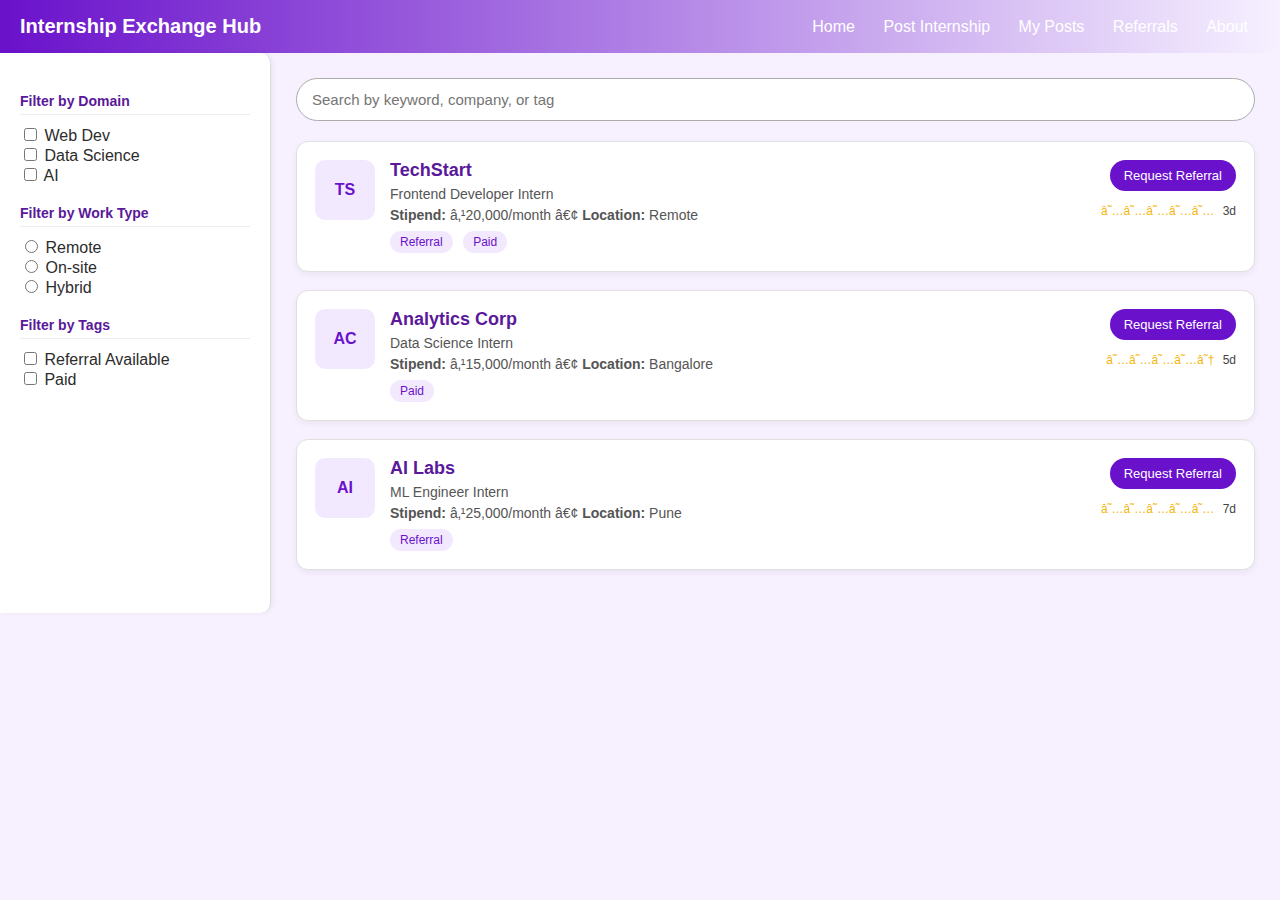
<file: index1.html>
<style>
  body {
    font-family: "Segoe UI", Arial, sans-serif;
    margin: 0;
    padding: 0;
    background: #f6f0ff; /* light purple background */
    color: #2c2c2c;
  }

  header {
    background: linear-gradient(90deg, #6a11cb, #2575fc);
    padding: 15px 20px;
    display: flex;
    justify-content: space-between;
    align-items: center;
    flex-wrap: wrap;
    color: white;
  }

  header h2 {
    margin: 0;
    font-size: 20px;
    font-weight: bold;
  }

  nav a {
    margin: 0 12px;
    text-decoration: none;
    color: #fff;
    font-weight: 500;
    transition: color 0.2s ease;
  }

  nav a:hover {
    color: #ffd700;
  }

  .container {
    display: flex;
    flex-wrap: wrap;
  }
<!DOCTYPE html>
<html lang="en">
<head>
  <meta charset="UTF-8">
  <meta name="viewport" content="width=device-width, initial-scale=1.0">
  <title>Internship Exchange Hub</title>
  <style>
    body {
      font-family: "Segoe UI", Arial, sans-serif;
      margin: 0;
      padding: 0;
      background: #f6f0ff; /* light purple background */
      color: #2c2c2c;
    }

    header {
      background: linear-gradient(90deg, #6a11cb, #f6f0ff);
      padding: 15px 20px;
      display: flex;
      justify-content: space-between;
      align-items: center;
      flex-wrap: wrap;
      color: white;
    }

    header h2 {
      margin: 0;
      font-size: 20px;
      font-weight: bold;
    }

    nav a {
      margin: 0 12px;
      text-decoration: none;
      color: #fff;
      font-weight: 500;
      transition: color 0.2s ease;
    }

    nav a:hover {
      color: #ffd700;
    }

    .container {
      display: flex;
      flex-wrap: wrap;
    }

    /* Sidebar */
    .sidebar {
      width: 230px;
      background: #fff;
      border-right: 1px solid #ddd;
      padding: 20px;
      flex-shrink: 0;
      border-radius: 0 10px 10px 0;
      box-shadow: 2px 0 5px rgba(0,0,0,0.05);
    }

    .sidebar h4 {
      margin-top: 20px;
      margin-bottom: 10px;
      font-size: 14px;
      font-weight: bold;
      color: #5a189a;
      border-bottom: 1px solid #eee;
      padding-bottom: 5px;
    }

    /* Main Section */
    .main {
      flex: 1;
      padding: 25px;
      min-width: 320px;
    }

    .search-bar {
      display: flex;
      align-items: center;
      margin-bottom: 20px;
    }

    .search-bar input {
      width: 100%;
      padding: 12px 15px;
      border: 1px solid #aaa;
      border-radius: 25px;
      font-size: 15px;
      outline: none;
      transition: border 0.2s;
    }

    .search-bar input:focus {
      border: 1px solid #6a11cb;
      box-shadow: 0 0 4px rgba(106,17,203,0.3);
    }

    /* Internship Cards */
    .card {
      background: #fff;
      border: 1px solid #e0e0e0;
      border-radius: 12px;
      padding: 18px;
      margin-bottom: 18px;
      display: flex;
      align-items: flex-start;
      justify-content: space-between;
      flex-wrap: wrap;
      box-shadow: 0 3px 6px rgba(0,0,0,0.05);
      transition: transform 0.2s, box-shadow 0.2s;
    }

    .card:hover {
      transform: translateY(-3px);
      box-shadow: 0 6px 12px rgba(0,0,0,0.1);
    }

    .card-left {
      display: flex;
      gap: 15px;
      align-items: flex-start;
      flex: 1;
    }

    .company-logo {
      width: 60px;
      height: 60px;
      border-radius: 10px;
      background: #f3e9ff;
      display: flex;
      align-items: center;
      justify-content: center;
      font-weight: bold;
      color: #6a11cb;
    }

    .card-details {
      flex: 1;
    }

    .card-details h4 {
      margin: 0;
      font-size: 18px;
      color: #5a189a;
    }

    .card-details p {
      margin: 5px 0;
      font-size: 14px;
      color: #555;
    }

    .tags {
      margin-top: 8px;
    }

    .tag {
      display: inline-block;
      padding: 4px 10px;
      background: #f3e9ff;
      border-radius: 12px;
      font-size: 12px;
      margin-right: 6px;
      color: #6a11cb;
      font-weight: 500;
    }

    .card-right {
      text-align: right;
      min-width: 120px;
    }

    .card-right button {
      background: #6a11cb;
      color: #fff;
      border: none;
      padding: 8px 14px;
      border-radius: 25px;
      cursor: pointer;
      font-size: 13px;
      font-weight: 500;
      margin-bottom: 8px;
      transition: background 0.2s;
    }

    .card-right button:hover {
      background: #5011a2;
    }

    .rating {
      font-size: 12px;
      margin-top: 5px;
      color: #444;
    }

    .stars {
      color: #f5b50a;
      margin-right: 5px;
    }

    /* Responsive */
    @media (max-width: 768px) {
      .container {
        flex-direction: column;
      }
      .sidebar {
        width: 100%;
        border-right: none;
        border-bottom: 1px solid #ddd;
        border-radius: 0;
      }
      .card {
        flex-direction: column;
        text-align: left;
      }
      .card-right {
        text-align: left;
        margin-top: 12px;
      }
    }
  </style>
</head>
<body>
  <header>
    <h2>Internship Exchange Hub</h2>
    <nav>
      <a href="#">Home</a>
      <a href="#">Post Internship</a>
      <a href="#">My Posts</a>
      <a href="#">Referrals</a>
      <a href="#">About</a>
    </nav>
  </header>

  <div class="container">
    <aside class="sidebar">
      <h4>Filter by Domain</h4>
      <label><input type="checkbox" class="filter-domain" value="Web Dev"> Web Dev</label><br>
      <label><input type="checkbox" class="filter-domain" value="Data Science"> Data Science</label><br>
      <label><input type="checkbox" class="filter-domain" value="AI"> AI</label><br>

      <h4>Filter by Work Type</h4>
      <label><input type="radio" name="worktype" class="filter-type" value="Remote"> Remote</label><br>
      <label><input type="radio" name="worktype" class="filter-type" value="On-site"> On-site</label><br>
      <label><input type="radio" name="worktype" class="filter-type" value="Hybrid"> Hybrid</label><br>

      <h4>Filter by Tags</h4>
      <label><input type="checkbox" class="filter-tag" value="Referral"> Referral Available</label><br>
      <label><input type="checkbox" class="filter-tag" value="Paid"> Paid</label>
    </aside>

    <main class="main">
      <div class="search-bar">
        <input type="text" id="search" placeholder="Search by keyword, company, or tag">
      </div>

      <!-- Internship Cards -->
      <div class="card" data-domain="Web Dev" data-type="Remote" data-tags="Referral Paid">
        <div class="card-left">
          <div class="company-logo">TS</div>
          <div class="card-details">
            <h4>TechStart</h4>
            <p>Frontend Developer Intern</p>
            <p><b>Stipend:</b> ₹20,000/month • <b>Location:</b> Remote</p>
            <div class="tags">
              <span class="tag">Referral</span>
              <span class="tag">Paid</span>
            </div>
          </div>
        </div>
        <div class="card-right">
          <button>Request Referral</button>
          <div class="rating"><span class="stars">★★★★★</span> 3d</div>
        </div>
      </div>

      <div class="card" data-domain="Data Science" data-type="On-site" data-tags="Paid">
        <div class="card-left">
          <div class="company-logo">AC</div>
          <div class="card-details">
            <h4>Analytics Corp</h4>
            <p>Data Science Intern</p>
            <p><b>Stipend:</b> ₹15,000/month • <b>Location:</b> Bangalore</p>
            <div class="tags">
              <span class="tag">Paid</span>
            </div>
          </div>
        </div>
        <div class="card-right">
          <button>Request Referral</button>
          <div class="rating"><span class="stars">★★★★☆</span> 5d</div>
        </div>
      </div>

      <div class="card" data-domain="AI" data-type="Hybrid" data-tags="Referral">
        <div class="card-left">
          <div class="company-logo">AI</div>
          <div class="card-details">
            <h4>AI Labs</h4>
            <p>ML Engineer Intern</p>
            <p><b>Stipend:</b> ₹25,000/month • <b>Location:</b> Pune</p>
            <div class="tags">
              <span class="tag">Referral</span>
            </div>
          </div>
        </div>
        <div class="card-right">
          <button>Request Referral</button>
          <div class="rating"><span class="stars">★★★★★</span> 7d</div>
        </div>
      </div>
    </main>
  </div>

  <script>
    const searchInput = document.getElementById('search');
    const cards = document.querySelectorAll('.card');
    const domainFilters = document.querySelectorAll('.filter-domain');
    const typeFilters = document.querySelectorAll('.filter-type');
    const tagFilters = document.querySelectorAll('.filter-tag');

    function filterCards() {
      const searchText = searchInput.value.toLowerCase();
      const selectedDomains = Array.from(domainFilters).filter(cb => cb.checked).map(cb => cb.value);
      const selectedType = Array.from(typeFilters).find(rb => rb.checked)?.value;
      const selectedTags = Array.from(tagFilters).filter(cb => cb.checked).map(cb => cb.value);

      cards.forEach(card => {
        const text = card.innerText.toLowerCase();
        const domain = card.dataset.domain;
        const type = card.dataset.type;
        const tags = card.dataset.tags.split(" ");

        let visible = true;

        if (searchText && !text.includes(searchText)) visible = false;
        if (selectedDomains.length > 0 && !selectedDomains.includes(domain)) visible = false;
        if (selectedType && type !== selectedType) visible = false;
        if (selectedTags.length > 0 && !selectedTags.every(tag => tags.includes(tag))) visible = false;

        card.style.display = visible ? "flex" : "none";
      });
    }

    searchInput.addEventListener('input', filterCards);
    domainFilters.forEach(cb => cb.addEventListener('change', filterCards));
    typeFilters.forEach(rb => rb.addEventListener('change', filterCards));
    tagFilters.forEach(cb => cb.addEventListener('change', filterCards));
  </script>
</body>
</html>
</file>
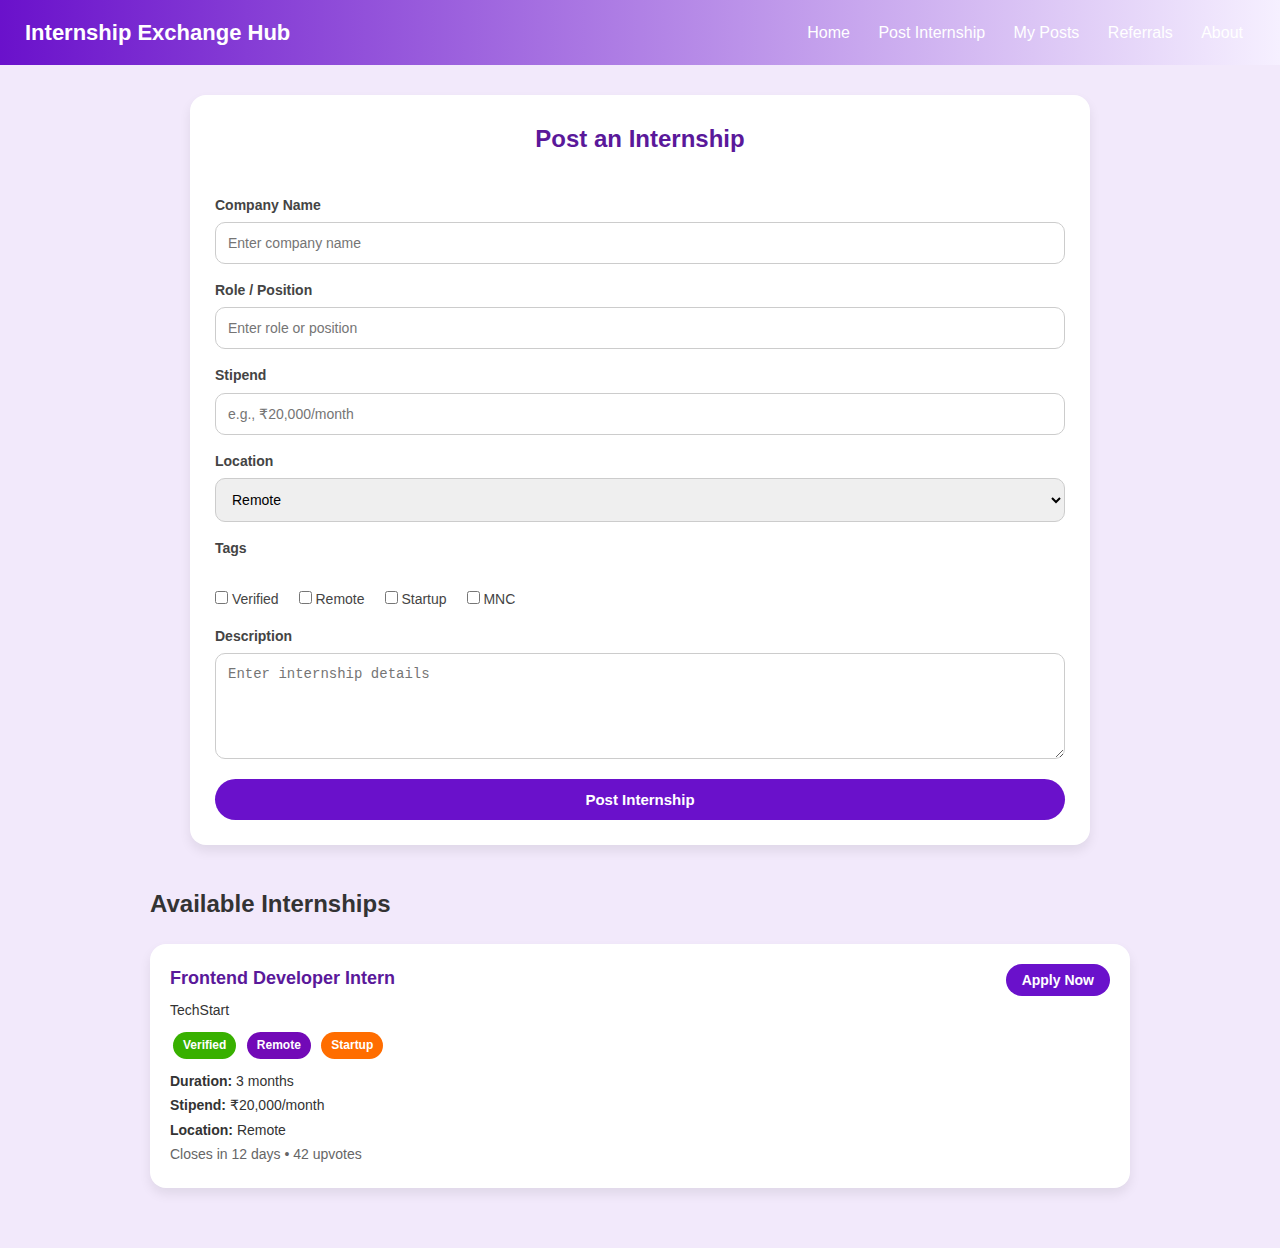
<file: post_internship.html>
<!DOCTYPE html>
<html lang="en">
<head>
  <meta charset="UTF-8">
  <meta name="viewport" content="width=device-width, initial-scale=1.0">
  <title>Internship Exchange Hub</title>
  <style>
    /* ========== Reset & Base ========== */
    * { margin: 0; padding: 0; box-sizing: border-box; }
    body {
      font-family: "Segoe UI", Arial, sans-serif;
      background: #f2e9fb;
      color: #333;
      line-height: 1.6;
    }
    /* ========== Header ========== */
    header {
      background: linear-gradient(90deg, #6a11cb, #f6f0ff);
      padding: 15px 25px;
      display: flex; justify-content: space-between; align-items: center; flex-wrap: wrap;
      color: white;
    }
    header h2 { font-size: 22px; font-weight: bold; }
    nav a {
      margin: 0 12px; text-decoration: none; color: #fff; font-weight: 500;
    }
    nav a:hover { color: #ffd700; }
    /* ========== Form Section ========== */
    .main {
      max-width: 900px; margin: 30px auto; padding: 25px;
      background: #fff; border-radius: 16px;
      box-shadow: 0 6px 12px rgba(0,0,0,0.08);
    }
    .main h2 { margin-bottom: 20px; text-align: center; color: #5a189a; font-size: 24px; }
    .post-form { display: flex; flex-direction: column; }
    .post-form label { margin-top: 15px; font-weight: bold; font-size: 14px; color: #444; }
    .post-form input, .post-form select, .post-form textarea {
      margin-top: 6px; padding: 12px; border-radius: 10px; border: 1px solid #ccc; font-size: 14px;
    }
    .post-form input:focus, .post-form select:focus, .post-form textarea:focus {
      border: 1px solid #6a11cb; box-shadow: 0 0 6px rgba(106,17,203,0.3); outline: none;
    }
    .checkbox-group { margin-top: 10px; display: flex; gap: 20px; }
    .checkbox-group label { font-weight: normal; font-size: 14px; }
    .post-form button {
      margin-top: 20px; padding: 12px; border: none; background: #6a11cb; color: #fff;
      font-size: 15px; font-weight: bold; border-radius: 25px; cursor: pointer;
    }
    .post-form button:hover { background: #5011a2; }
    /* ========== Internship Listings ========== */
    .listings-container { max-width: 1000px; margin: 30px auto; padding: 10px; }
    .internship-card {
      background: #fff; border-radius: 16px; padding: 20px; margin: 20px 0;
      box-shadow: 0 6px 12px rgba(0,0,0,0.08);
      display: flex; justify-content: space-between; align-items: flex-start; gap: 15px;
    }
    .internship-details { flex: 1; }
    .internship-details h3 { color: #5a189a; font-size: 18px; margin-bottom: 6px; }
    .internship-details p { font-size: 14px; margin: 2px 0; }
    .tags { margin: 8px 0; }
    .tag {
      display: inline-block; padding: 4px 10px; margin: 3px; border-radius: 20px;
      font-size: 12px; font-weight: bold; color: white;
    }
    .tag-verified { background: #38b000; }
    .tag-remote { background: #7209b7; }
    .tag-startup { background: #ff6d00; }
    .tag-office { background: #4361ee; }
    .tag-mnc { background: #b5179e; }
    .internship-actions { text-align: right; }
    .internship-actions button {
      padding: 8px 16px; border: none; border-radius: 25px; font-size: 14px; font-weight: bold;
      cursor: pointer;
    }
    .btn-apply { background: #6a11cb; color: #fff; }
    .btn-apply:hover { background: #5011a2; }
    .btn-applied { background: #ccc; color: #333; cursor: not-allowed; }
    .card-footer { margin-top: 10px; font-size: 13px; color: #666; }
  </style>
</head>
<body>
  <header>
    <h2>Internship Exchange Hub</h2>
    <nav>
      <a href="index.html">Home</a>
      <a href="post_internship.html">Post Internship</a>
      <a href="#">My Posts</a>
      <a href="#">Referrals</a>
      <a href="#">About</a>
    </nav>
  </header>

  <!-- Post Internship Form -->
  <main class="main">
    <h2>Post an Internship</h2>
    <form class="post-form" id="internshipForm">
      <label>Company Name</label>
      <input type="text" id="company" placeholder="Enter company name" required>

      <label>Role / Position</label>
      <input type="text" id="role" placeholder="Enter role or position" required>

      <label>Stipend</label>
      <input type="text" id="stipend" placeholder="e.g., ₹20,000/month">

      <label>Location</label>
      <select id="location">
        <option>Remote</option>
        <option>On-site</option>
        <option>Hybrid</option>
      </select>

      <label>Tags</label>
      <div class="checkbox-group">
        <label><input type="checkbox" id="verified"> Verified</label>
        <label><input type="checkbox" id="remote"> Remote</label>
        <label><input type="checkbox" id="startup"> Startup</label>
        <label><input type="checkbox" id="mnc"> MNC</label>
      </div>

      <label>Description</label>
      <textarea rows="5" id="description" placeholder="Enter internship details"></textarea>

      <button type="submit">Post Internship</button>
    </form>
  </main>

  <!-- Internship Listings -->
  <section class="listings-container" id="listings">
    <h2>Available Internships</h2>

    <!-- Example Card -->
    <div class="internship-card">
      <div class="internship-details">
        <h3>Frontend Developer Intern</h3>
        <p>TechStart</p>
        <div class="tags">
          <span class="tag tag-verified">Verified</span>
          <span class="tag tag-remote">Remote</span>
          <span class="tag tag-startup">Startup</span>
        </div>
        <p><strong>Duration:</strong> 3 months</p>
        <p><strong>Stipend:</strong> ₹20,000/month</p>
        <p><strong>Location:</strong> Remote</p>
        <p class="card-footer">Closes in 12 days • 42 upvotes</p>
      </div>
      <div class="internship-actions">
        <button class="btn-apply" onclick="applyNow(this)">Apply Now</button>
      </div>
    </div>
  </section>

  <script>
    // Apply Button Logic
    function applyNow(button) {
      button.textContent = "Applied";
      button.classList.remove("btn-apply");
      button.classList.add("btn-applied");
      button.disabled = true;
    }

    // Handle Form Submission
    document.getElementById("internshipForm").addEventListener("submit", function(e) {
      e.preventDefault();

      // Collect data
      const company = document.getElementById("company").value;
      const role = document.getElementById("role").value;
      const stipend = document.getElementById("stipend").value;
      const location = document.getElementById("location").value;
      const description = document.getElementById("description").value;

      // Build tags
      let tagsHTML = "";
      if (document.getElementById("verified").checked) tagsHTML += '<span class="tag tag-verified">Verified</span>';
      if (document.getElementById("remote").checked) tagsHTML += '<span class="tag tag-remote">Remote</span>';
      if (document.getElementById("startup").checked) tagsHTML += '<span class="tag tag-startup">Startup</span>';
      if (document.getElementById("mnc").checked) tagsHTML += '<span class="tag tag-mnc">MNC</span>';

      // Create card
      const card = document.createElement("div");
      card.classList.add("internship-card");
      card.innerHTML = `
        <div class="internship-details">
          <h3>${role}</h3>
          <p>${company}</p>
          <div class="tags">${tagsHTML}</div>
          <p><strong>Stipend:</strong> ${stipend || "N/A"}</p>
          <p><strong>Location:</strong> ${location}</p>
          <p>${description}</p>
          <p class="card-footer">Just posted • 0 upvotes</p>
        </div>
        <div class="internship-actions">
          <button class="btn-apply" onclick="applyNow(this)">Apply Now</button>
        </div>
      `;

      // Append to listings
      document.getElementById("listings").appendChild(card);

      // Reset form
      this.reset();
    });
  </script>
</body>
</html>
</file>
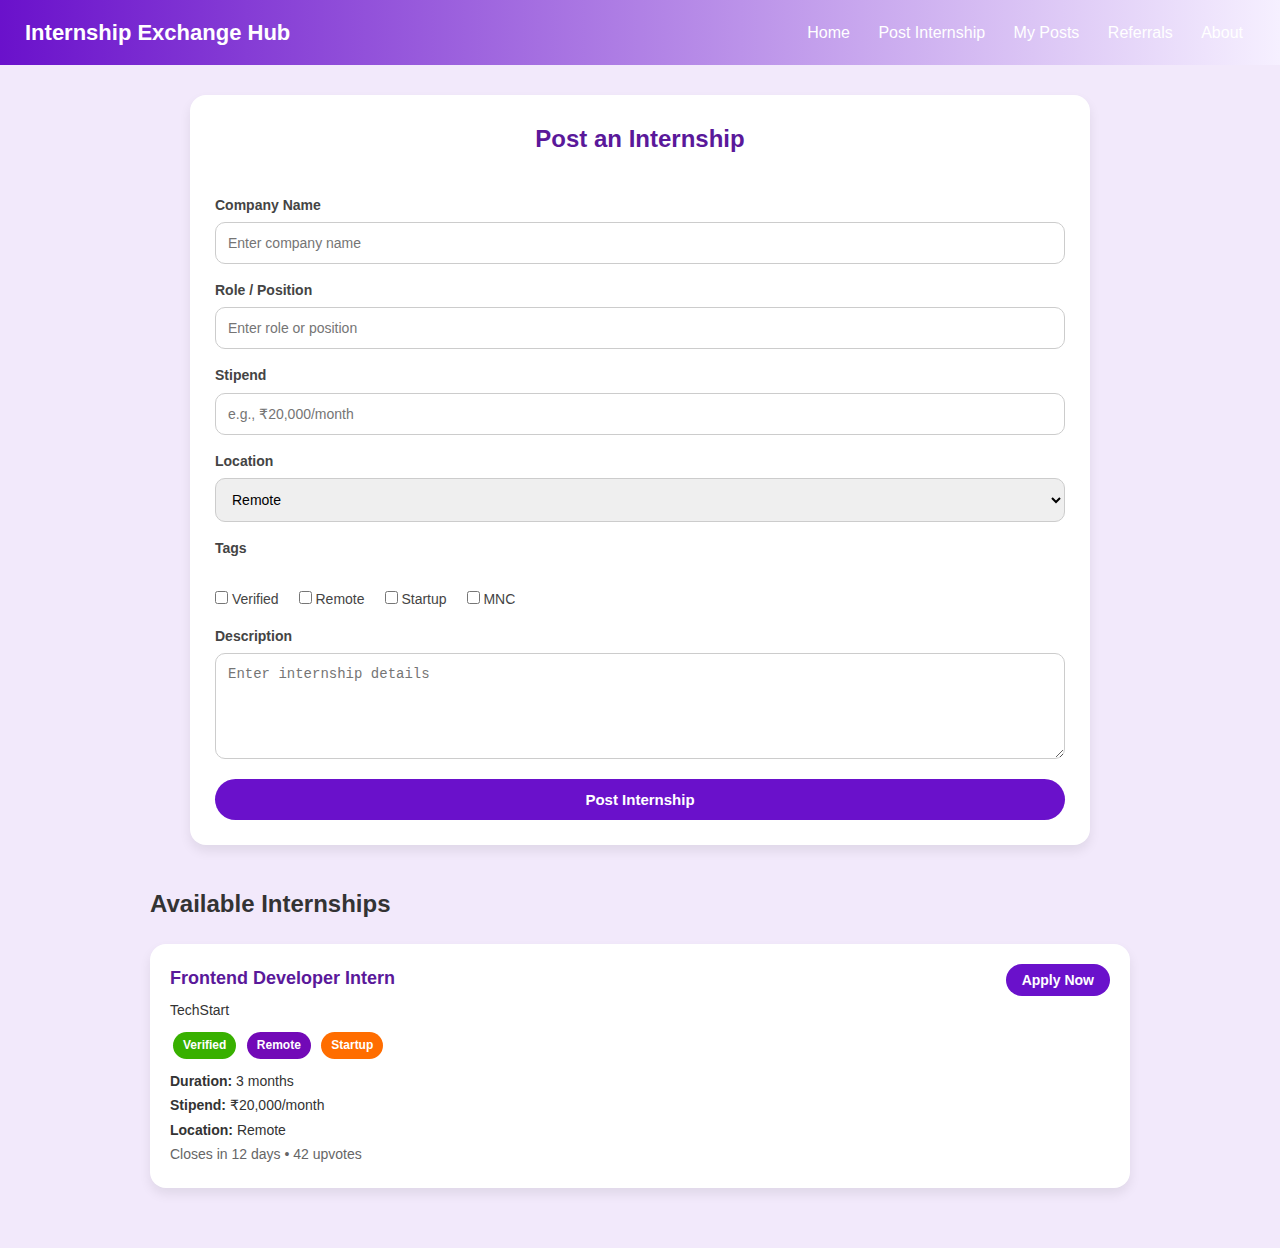
<file: post_internship1.html>
<!DOCTYPE html>
<html lang="en">
<head>
  <meta charset="UTF-8">
  <meta name="viewport" content="width=device-width, initial-scale=1.0">
  <title>Internship Exchange Hub</title>
  <style>
    /* ========== Reset & Base ========== */
    * { margin: 0; padding: 0; box-sizing: border-box; }
    body {
      font-family: "Segoe UI", Arial, sans-serif;
      background: #f2e9fb;
      color: #333;
      line-height: 1.6;
    }
    /* ========== Header ========== */
    header {
      background: linear-gradient(90deg, #6a11cb, #f6f0ff);
      padding: 15px 25px;
      display: flex; justify-content: space-between; align-items: center; flex-wrap: wrap;
      color: white;
    }
    header h2 { font-size: 22px; font-weight: bold; }
    nav a {
      margin: 0 12px; text-decoration: none; color: #fff; font-weight: 500;
    }
    nav a:hover { color: #ffd700; }
    /* ========== Form Section ========== */
    .main {
      max-width: 900px; margin: 30px auto; padding: 25px;
      background: #fff; border-radius: 16px;
      box-shadow: 0 6px 12px rgba(0,0,0,0.08);
    }
    .main h2 { margin-bottom: 20px; text-align: center; color: #5a189a; font-size: 24px; }
    .post-form { display: flex; flex-direction: column; }
    .post-form label { margin-top: 15px; font-weight: bold; font-size: 14px; color: #444; }
    .post-form input, .post-form select, .post-form textarea {
      margin-top: 6px; padding: 12px; border-radius: 10px; border: 1px solid #ccc; font-size: 14px;
    }
    .post-form input:focus, .post-form select:focus, .post-form textarea:focus {
      border: 1px solid #6a11cb; box-shadow: 0 0 6px rgba(106,17,203,0.3); outline: none;
    }
    .checkbox-group { margin-top: 10px; display: flex; gap: 20px; }
    .checkbox-group label { font-weight: normal; font-size: 14px; }
    .post-form button {
      margin-top: 20px; padding: 12px; border: none; background: #6a11cb; color: #fff;
      font-size: 15px; font-weight: bold; border-radius: 25px; cursor: pointer;
    }
    .post-form button:hover { background: #5011a2; }
    /* ========== Internship Listings ========== */
    .listings-container { max-width: 1000px; margin: 30px auto; padding: 10px; }
    .internship-card {
      background: #fff; border-radius: 16px; padding: 20px; margin: 20px 0;
      box-shadow: 0 6px 12px rgba(0,0,0,0.08);
      display: flex; justify-content: space-between; align-items: flex-start; gap: 15px;
    }
    .internship-details { flex: 1; }
    .internship-details h3 { color: #5a189a; font-size: 18px; margin-bottom: 6px; }
    .internship-details p { font-size: 14px; margin: 2px 0; }
    .tags { margin: 8px 0; }
    .tag {
      display: inline-block; padding: 4px 10px; margin: 3px; border-radius: 20px;
      font-size: 12px; font-weight: bold; color: white;
    }
    .tag-verified { background: #38b000; }
    .tag-remote { background: #7209b7; }
    .tag-startup { background: #ff6d00; }
    .tag-office { background: #4361ee; }
    .tag-mnc { background: #b5179e; }
    .internship-actions { text-align: right; }
    .internship-actions button {
      padding: 8px 16px; border: none; border-radius: 25px; font-size: 14px; font-weight: bold;
      cursor: pointer;
    }
    .btn-apply { background: #6a11cb; color: #fff; }
    .btn-apply:hover { background: #5011a2; }
    .btn-applied { background: #ccc; color: #333; cursor: not-allowed; }
    .card-footer { margin-top: 10px; font-size: 13px; color: #666; }
  </style>
</head>
<body>
  <header>
    <h2>Internship Exchange Hub</h2>
    <nav>
      <a href="#">Home</a>
      <a href="#">Post Internship</a>
      <a href="#">My Posts</a>
      <a href="#">Referrals</a>
      <a href="#">About</a>
    </nav>
  </header>

  <!-- Post Internship Form -->
  <main class="main">
    <h2>Post an Internship</h2>
    <form class="post-form" id="internshipForm">
      <label>Company Name</label>
      <input type="text" id="company" placeholder="Enter company name" required>

      <label>Role / Position</label>
      <input type="text" id="role" placeholder="Enter role or position" required>

      <label>Stipend</label>
      <input type="text" id="stipend" placeholder="e.g., ₹20,000/month">

      <label>Location</label>
      <select id="location">
        <option>Remote</option>
        <option>On-site</option>
        <option>Hybrid</option>
      </select>

      <label>Tags</label>
      <div class="checkbox-group">
        <label><input type="checkbox" id="verified"> Verified</label>
        <label><input type="checkbox" id="remote"> Remote</label>
        <label><input type="checkbox" id="startup"> Startup</label>
        <label><input type="checkbox" id="mnc"> MNC</label>
      </div>

      <label>Description</label>
      <textarea rows="5" id="description" placeholder="Enter internship details"></textarea>

      <button type="submit">Post Internship</button>
    </form>
  </main>

  <!-- Internship Listings -->
  <section class="listings-container" id="listings">
    <h2>Available Internships</h2>

    <!-- Example Card -->
    <div class="internship-card">
      <div class="internship-details">
        <h3>Frontend Developer Intern</h3>
        <p>TechStart</p>
        <div class="tags">
          <span class="tag tag-verified">Verified</span>
          <span class="tag tag-remote">Remote</span>
          <span class="tag tag-startup">Startup</span>
        </div>
        <p><strong>Duration:</strong> 3 months</p>
        <p><strong>Stipend:</strong> ₹20,000/month</p>
        <p><strong>Location:</strong> Remote</p>
        <p class="card-footer">Closes in 12 days • 42 upvotes</p>
      </div>
      <div class="internship-actions">
        <button class="btn-apply" onclick="applyNow(this)">Apply Now</button>
      </div>
    </div>
  </section>

  <script>
    // Apply Button Logic
    function applyNow(button) {
      button.textContent = "Applied";
      button.classList.remove("btn-apply");
      button.classList.add("btn-applied");
      button.disabled = true;
    }

    // Handle Form Submission
    document.getElementById("internshipForm").addEventListener("submit", function(e) {
      e.preventDefault();

      // Collect data
      const company = document.getElementById("company").value;
      const role = document.getElementById("role").value;
      const stipend = document.getElementById("stipend").value;
      const location = document.getElementById("location").value;
      const description = document.getElementById("description").value;

      // Build tags
      let tagsHTML = "";
      if (document.getElementById("verified").checked) tagsHTML += '<span class="tag tag-verified">Verified</span>';
      if (document.getElementById("remote").checked) tagsHTML += '<span class="tag tag-remote">Remote</span>';
      if (document.getElementById("startup").checked) tagsHTML += '<span class="tag tag-startup">Startup</span>';
      if (document.getElementById("mnc").checked) tagsHTML += '<span class="tag tag-mnc">MNC</span>';

      // Create card
      const card = document.createElement("div");
      card.classList.add("internship-card");
      card.innerHTML = `
        <div class="internship-details">
          <h3>${role}</h3>
          <p>${company}</p>
          <div class="tags">${tagsHTML}</div>
          <p><strong>Stipend:</strong> ${stipend || "N/A"}</p>
          <p><strong>Location:</strong> ${location}</p>
          <p>${description}</p>
          <p class="card-footer">Just posted • 0 upvotes</p>
        </div>
        <div class="internship-actions">
          <button class="btn-apply" onclick="applyNow(this)">Apply Now</button>
        </div>
      `;

      // Append to listings
      document.getElementById("listings").appendChild(card);

      // Reset form
      this.reset();
    });
  </script>
</body>
</html>
</file>
